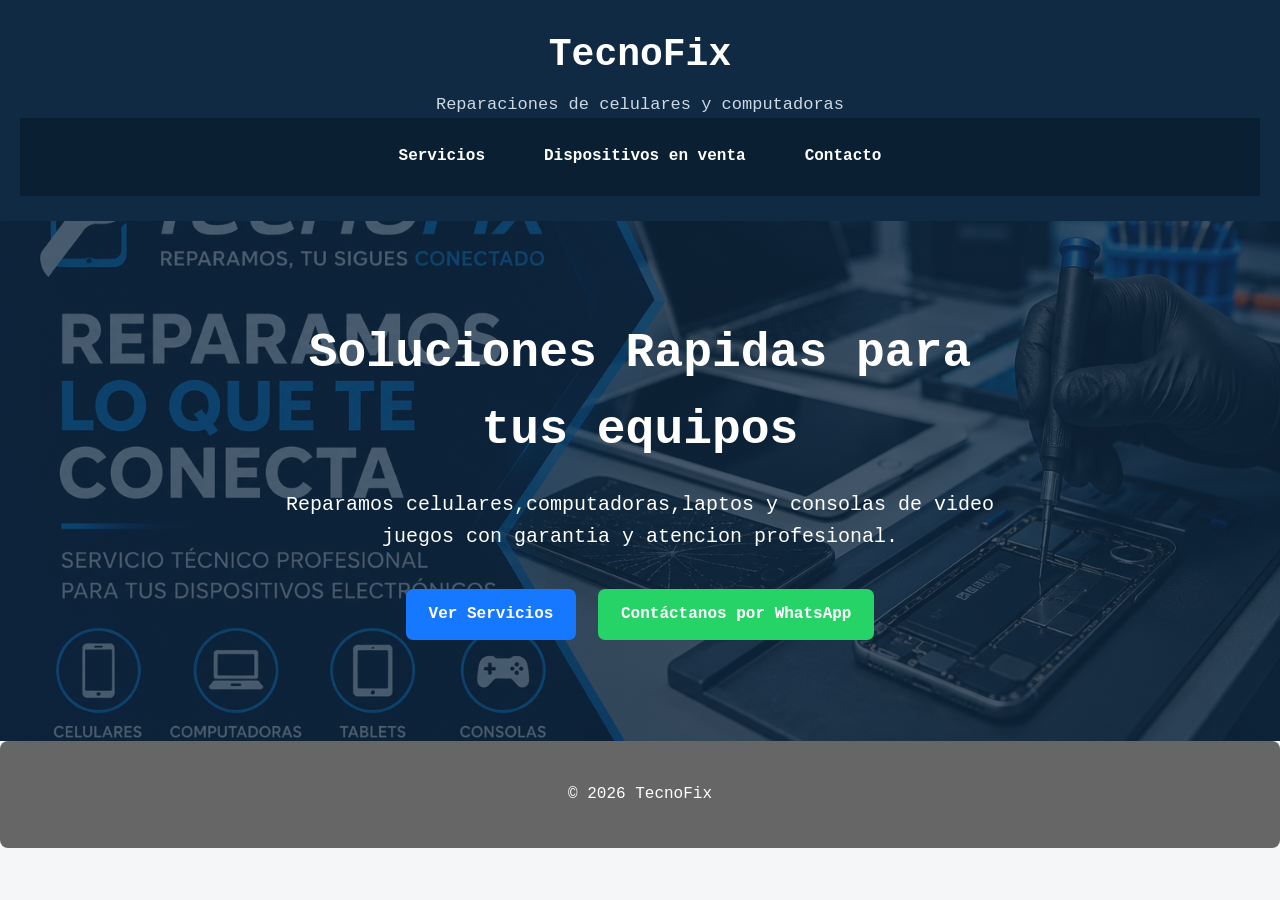
<file: index.html>
<!DOCTYPE html>
<html lang="es">

<head>
    <meta charset="UTF-8">
    <meta name="viewport" content="width=device-width, initial-scale=1.0">

    <title>TecnoFix | Inicio</title>
    <link rel="stylesheet" href="style.css">
</head>

<body>
    <header class="encabezado">
        <div class="logo">
            <h1>TecnoFix</h1>
            <p>Reparaciones de celulares y computadoras</p>
        </div>

        <nav class="menu">

            <a href="servicios.html">Servicios</a>

            <a href="venta.html">Dispositivos en venta</a>

            <a href="contacto.html">Contacto</a>
        </nav>

    </header>

    <main>
        <section class="portada">
            <div class="contenido-portada">


                <h2>
                    Soluciones Rapidas para tus equipos
                </h2>

                <p>
                    Reparamos celulares,computadoras,laptos y consolas de video juegos con garantia y atencion
                    profesional.
                </p>

                <a class="boton" href="servicios.html">
                    Ver Servicios
                </a>

                <a class="boton-whatsapp" href="https://wa.me/50685564293?text=Hola%20quiero%20información"
                    target="_blank">
                    <i class="fab fa-whatsapp"></i> Contáctanos por WhatsApp
                </a>
            </div>

        </section>
    </main>
    <footer class="findepagina">
        <p>&copy; 2026 TecnoFix</p>
    </footer>
</body>

</html>
</file>
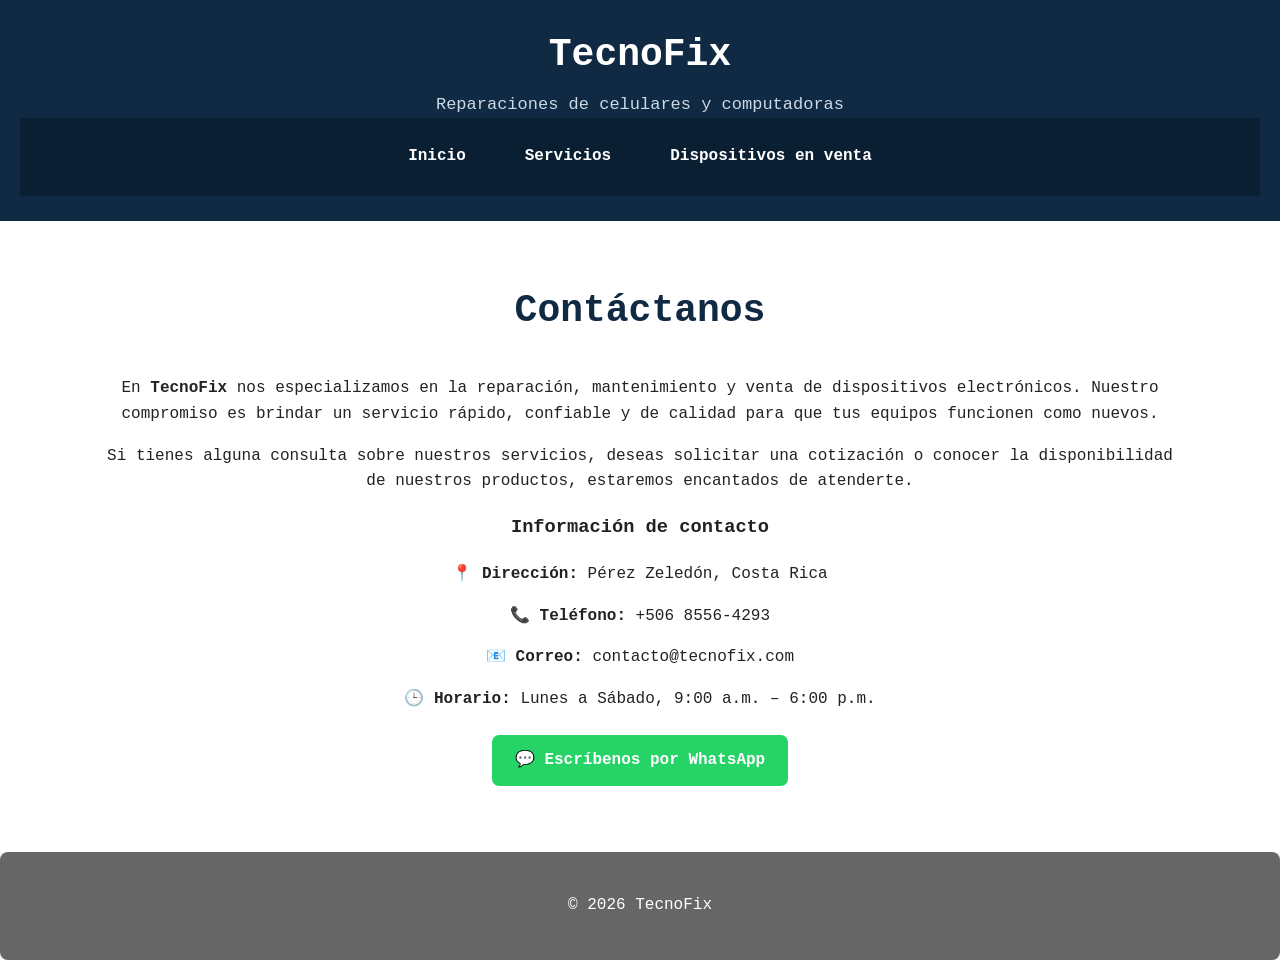
<file: contacto.html>
<!DOCTYPE html>
<html lang="es">

<head>
    <meta charset="UTF-8">
    <meta name="viewport" content="width=device-width, initial-scale=1.0">

    <title>TecnoFix | Inicio</title>
    <link rel="stylesheet" href="style.css">
</head>

<body>
    <header class="encabezado">
        <div class="logo">
            <h1>TecnoFix</h1>
            <p>Reparaciones de celulares y computadoras</p>
        </div>

        <nav class="menu">
            <a href="index.html">Inicio</a>

            <a href="servicios.html">Servicios</a>

            <a href="venta.html">Dispositivos en venta</a>
        </nav>

    </header>

    <main>
       <section class="seccion" id="contacto">
    <h2>Contáctanos</h2>

    <p>
        En <strong>TecnoFix</strong> nos especializamos en la reparación,
        mantenimiento y venta de dispositivos electrónicos. Nuestro compromiso
        es brindar un servicio rápido, confiable y de calidad para que tus
        equipos funcionen como nuevos.
    </p>

    <p>
        Si tienes alguna consulta sobre nuestros servicios, deseas solicitar
        una cotización o conocer la disponibilidad de nuestros productos,
        estaremos encantados de atenderte.
    </p>

    <h3>Información de contacto</h3>

    <p><strong>📍 Dirección:</strong> Pérez Zeledón, Costa Rica</p>
    <p><strong>📞 Teléfono:</strong> +506 8556-4293</p>
    <p><strong>📧 Correo:</strong> contacto@tecnofix.com</p>
    <p><strong>🕒 Horario:</strong> Lunes a Sábado, 9:00 a.m. – 6:00 p.m.</p>

    <a class="boton-whatsapp"
       href="https://wa.me/50685554293?text=Hola,%20me%20gustaría%20recibir%20información%20sobre%20los%20servicios%20de%20TecnoFix."
       target="_blank">
       💬 Escríbenos por WhatsApp
    </a>
</section>
    </main>
    <footer class="findepagina">
        <p>&copy; 2026 TecnoFix</p>
    </footer>
</body>

</html>
</file>
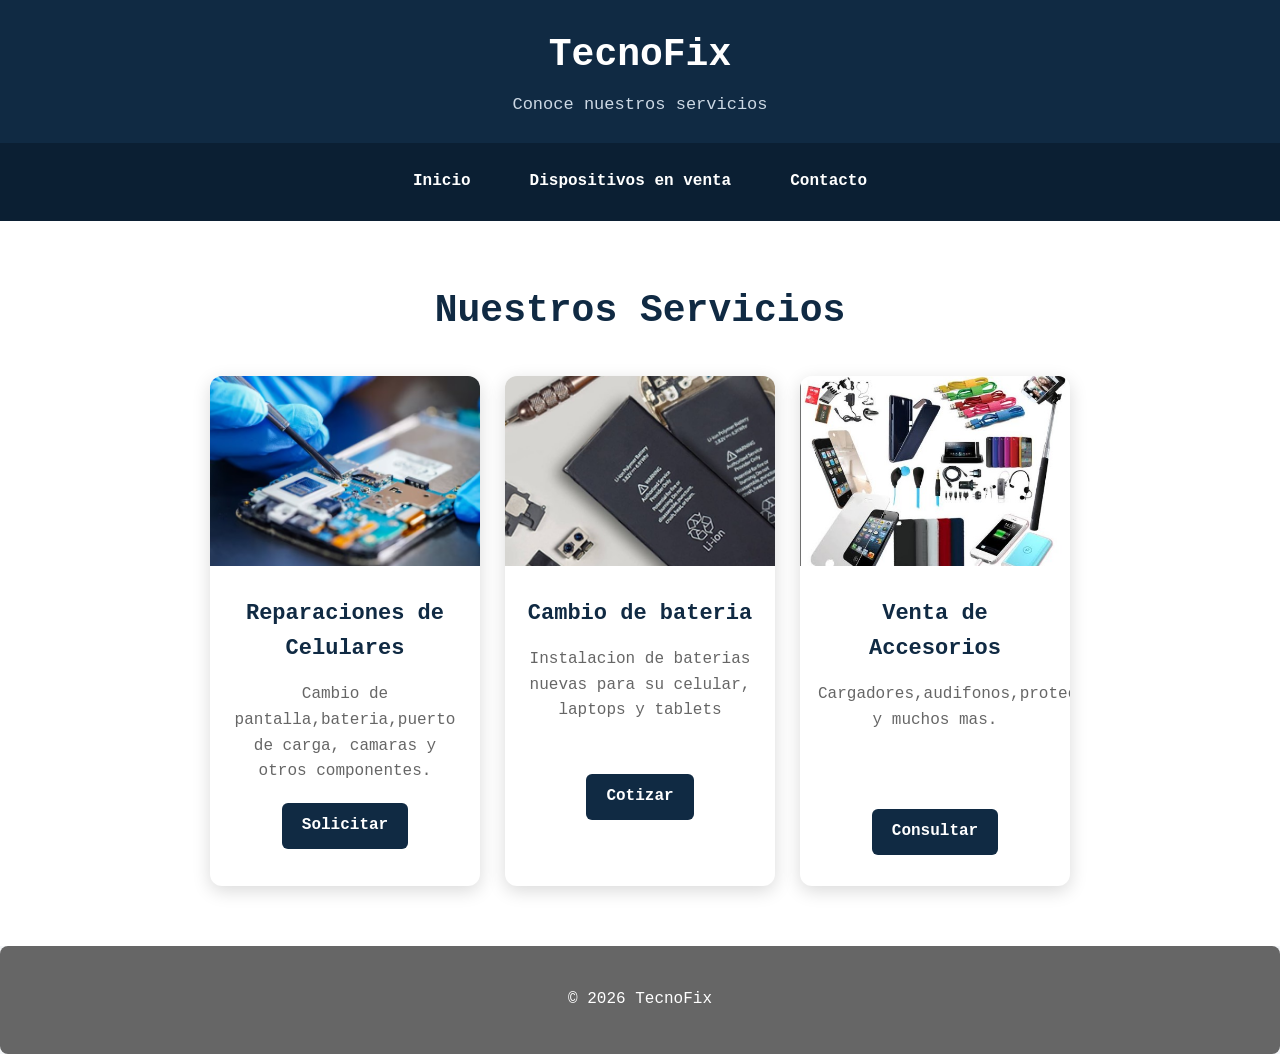
<file: servicios.html>
<!DOCTYPE html>
<html lang="es">

<head>
    <meta charset="UTF-8">
    <meta name="viewport" content="width=device-width, initial-scale=1.0">

    <title>TecnoFix | Inicio</title>
    <link rel="stylesheet" href="style.css">
</head>

<body>
    <header>
        <h1>TecnoFix</h1>

        <p>Conoce nuestros servicios</p>
    </header>

    <nav class="menu">

        <a href="index.html">Inicio</a>

        <a href="venta.html">Dispositivos en venta</a>

        <a href="contacto.html">Contacto</a>
    </nav>

    <main>
        <section class="seccion">
            <h2>Nuestros Servicios</h2>

            <div class="contenedor-tarjetas">
                <article class="tarjeta">
                    <img src="./img/celular.jpg" alt="Reparaciones de celulares"></img>

                    <h3>Reparaciones de Celulares</h3>
                    <p>
                        Cambio de pantalla,bateria,puerto de carga, camaras y otros componentes.
                    </p>

                    <a href="https://wa.me/5068554293?text=Hola,%quiero%informacion%sobre%reparacion%de%celulares"
                        target="_blank">
                        Solicitar
                    </a>
                </article>

                <article class="tarjeta">
                    <img src="./img/bateria.jpg" alt="Cambio de bateria">

                    <h3>Cambio de bateria</h3>

                    <p>Instalacion de baterias nuevas para su celular, laptops y tablets</p>

                    <a class="boton-whatsapp" href="https://wa.me/50685564293?text=Hola%20quiero%20información"
                        target="_blank">
                        <i class="fab fa-whatsapp"></i> Cotizar
                    </a>
                </article>

                <article class="tarjeta">
                    <img src="./img/accesorios.jpg" alt="Accesorios">

                    <h3>Venta de Accesorios</h3>
                    <p>Cargadores,audifonos,protectores,teclados,mouse y muchos mas.</p>

                    <a class="boton-whatsapp" href="https://wa.me/50685564293?text=Hola%20quiero%20información"
                        target="_blank">
                        <i class="fab fa-whatsapp"></i> Consultar
                    </a>
                </article>
            </div>
        </section>
    </main>
    <footer class="findepagina">
        <p>&copy; 2026 TecnoFix</p>
    </footer>
</body>

</html>
</file>
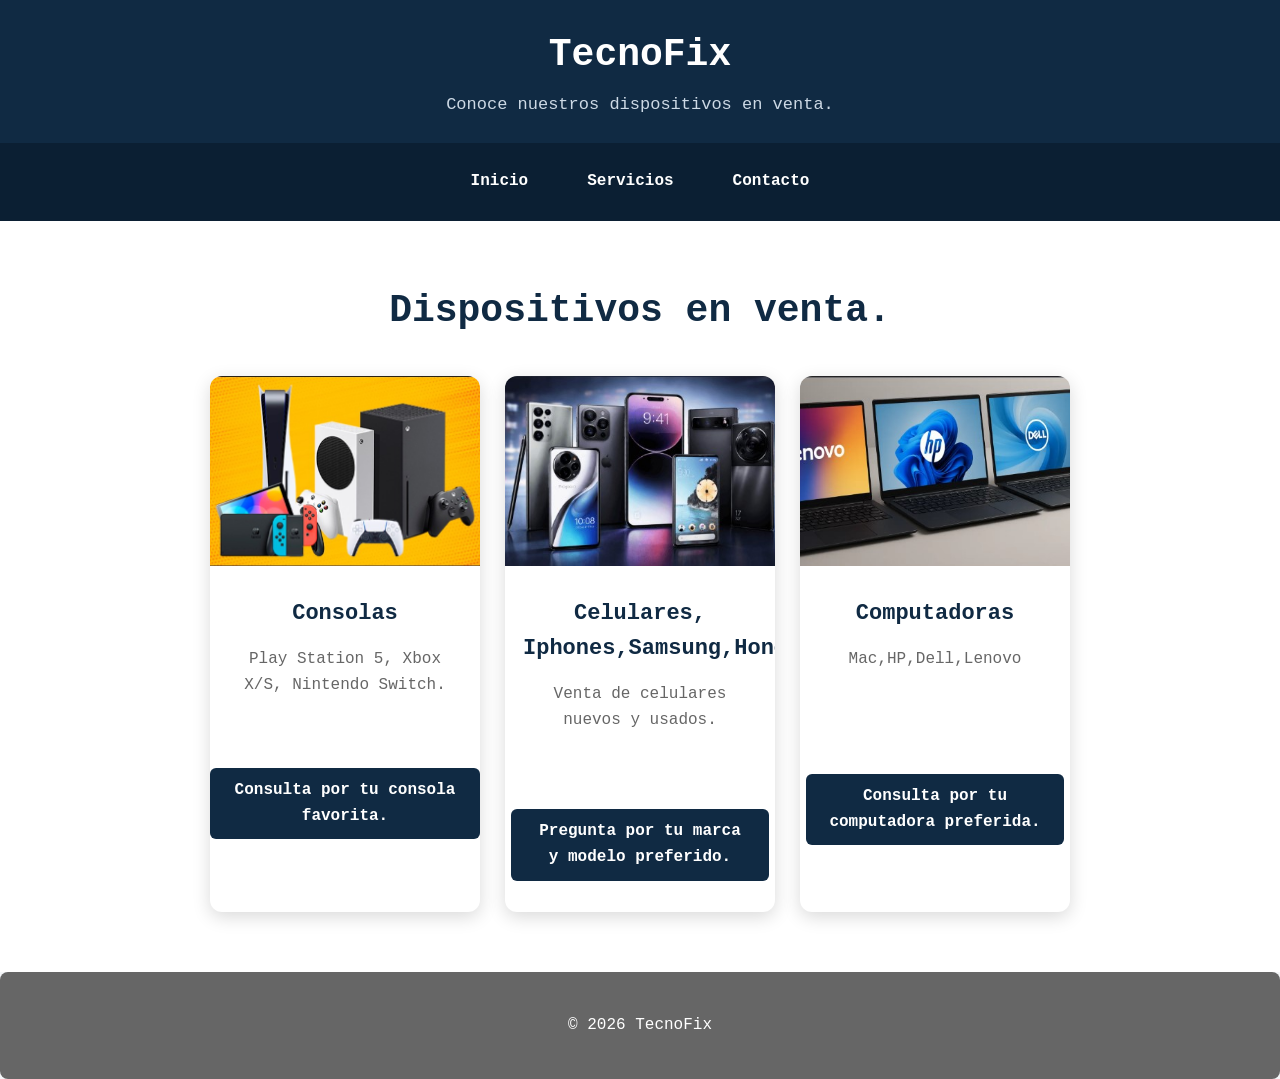
<file: venta.html>
<!DOCTYPE html>
<html lang="es">

<head>
    <meta charset="UTF-8">
  <meta name="viewport" content="width=device-width, initial-scale=1.0">

    <title>TecnoFix | Inicio</title>
    <link rel="stylesheet" href="style.css">
</head>

<body>
    <header>
        <h1>TecnoFix</h1>

        <p>Conoce nuestros dispositivos en venta.</p>
    </header>

    <nav class="menu">

        <a href="index.html">Inicio</a>

        <a href="servicios.html">Servicios</a>

        <a href="contacto.html">Contacto</a>
    </nav>

    <main>
        <section class="seccion">
            <h2>Dispositivos en venta.</h2>

            <div class="contenedor-tarjetas">
                <article class="tarjeta">
                    <img src="./img/consolas.jpg" alt="Consolas"></img>

                    <h3>Consolas</h3>
                    <p>
                        Play Station 5, Xbox X/S, Nintendo Switch.
                    </p>

                    <a href="https://wa.me/5068554293?text=Hola,%quiero%informacion%sobrlas%de%consolas"
                        target="_blank">
                        Consulta por tu consola favorita.
                    </a>
                </article>

                <article class="tarjeta">
                    <img src="./img/celulares.jpg" alt="Celulares">

                    <h3>Celulares, Iphones,Samsung,Honor</h3>

                    <p>Venta de celulares nuevos y usados.</p>

                    <a class="boton-whatsapp" href="https://wa.me/50685564293?text=Hola%20quiero%20información%20sobre%20los%20celulares."
                        target="_blank">
                        <i class="fab fa-whatsapp"></i> Pregunta por tu marca y modelo preferido.
                    </a>
                </article>

                <article class="tarjeta">
                    <img src="./img/laptops.jpg" alt="Accesorios">

                    <h3>Computadoras</h3>
                    <p>Mac,HP,Dell,Lenovo</p>

                    <a class="boton-whatsapp" href="https://wa.me/50685564293?text=Hola%20quiero%20información%20sobre%20las%20computadoras."
                        target="_blank">
                        <i class="fab fa-whatsapp"></i> Consulta por tu computadora preferida.
                    </a>
                </article>
            </div>
        </section>
    </main>
    <footer class="findepagina">
        <p>&copy; 2026 TecnoFix</p>
    </footer>
</body>

</html>
</file>
<file: style.css>
:root{
    --azul-oscuro: #102a43;
    --azul: #1677ff;
    --azul-claro: #eaf3ff;
    --blanco: #ffffff;
    --gris-claro: #f4f6f8;
    --gris: #666666;
    --texto: #222222;
}

*{
    box-sizing: border-box;
}

html{
    scroll-behavior: smooth;
}

body{
    margin: 0;
    font-family:'Courier New', Courier, monospace;
    background-color: var(--gris-claro);
    color: var(--texto);
    line-height: 1.6;
}

header{
    background-color: var(--azul-oscuro);
    color: var(--blanco);
    text-align: center;
    padding: 25px 20px;
}

header h1{
    margin: 0;
    font-size: 38px;
}

header p{
    margin: 5px 0 0;
    color: #cdd9e5;
    font-size: 17px;
}

.menu a{
    display: inline-block;
    color: var(--blanco);
    text-decoration: none;
    font-weight: bold;
    padding: 12px 20px;
    border: 2px solid transparent;
    border-radius: 8px;
    transition: all 0.3s ease;
}

.menu a:visited{
    color: var(--blanco);
}

.menu a:hover,
.menu a:focus,
.menu a.activo{
    background-color: var(--azul);
    border-color: var(--blanco);
}

.menu{
    background-color: #0b1f33;
    display: flex;
    justify-content: center;
    align-items: center;
    flex-wrap: wrap;
    gap: 15px;
    padding: 12px 20px;
}



.portada{
    min-height: 520px;
    background-image:
        linear-gradient(
            rgba(16,42,67,0.75),
            rgba(16,42,67,0.75)
        ),

        url(./img/portada.jpg);
        background-size: cover;
        background-position: center;
        background-repeat: no-repeat;
        display: flex;
        justify-content: center;
        align-items: center;
        text-align: center;
        padding: 40px 20px;
}

.contenido-portada{
    max-width: 750px;
    color: var(--blanco);
}

.contenido-portada h2{
    margin-top: 0;
    margin-bottom: 15px;
    font-size: 48px;
}

.contenido-portada p{
    margin-bottom: 30px;
    font-size: 20px;
}

.boton{
    display: inline-block;
    background-color: var(--azul);
    color: var(--blanco);
    text-decoration: none;
    padding: 13px 23px;
    margin: 6px;
    border-radius: 7px;
    font-weight: bold;
    transition: 0.3s;
}

.boton:hover{
    background-color: var(--blanco);
    color: var(--azul-oscuro);
    transform: translate(-3px);
}

.boton-whatsapp{
    display: inline-block;
    background-color: #25d366;
    color: var(--blanco);
    text-decoration: none;
    padding: 13px 23px;
    margin: 6px;
    border-radius: 7px;
    font-weight: bold;
    transition: 0.3s;
}

.boton-whatsapp:hover{
    background-color: #128c4a;
    transform: translate(-3px);
}

.seccion{
    min-height: 500px;
    background-color: var(--blanco);
    text-align: center;
    padding: 60px 8%;
    
}

.seccion h2{
    margin-top: 0;
    margin-bottom: 35px;
    color: var(--azul-oscuro);
    font-size: 38px;
}

.contenedor-tarjetas{
    display: flex;
    justify-content: center;
    align-items: stretch;
    flex-wrap: wrap;
    gap: 25px;
}

.tarjeta{
    width: 270px;
    background-color: var(--blanco);
    border-radius: 12px;
    overflow: hidden;
    padding-bottom: 25px;
    box-shadow: 0 5px 18px rgba(0, 0, 0, 0.15);
    transition: 0.3s;
}

.tarjeta:hover{
    transform: translate(-8px);
    box-shadow: 0 10px 25px rgba(0,0,0,0.30);
}

.tarjeta img{
    width: 100%;
    height: 190px;
    object-fit: cover;
}

.tarjeta h3{
    color: var(--azul-oscuro);
    margin: 20px 0 10px;
    padding: 0 18px;
    font-size: 22px;
}

.tarjeta p{
    color: var(--gris);
    padding: 0 18px;
    min-height: 105px;
}

.tarjeta a{
    display: inline-block;
    background-color: var(--azul-oscuro);
    color: var(--blanco);
    text-decoration: none;
    padding: 10px 20px;
    border-radius: 6px;
    font-weight: bold;
    transition: 0.3s;
}

.tarjeta a:hover{
    background-color: var(--azul);
    transform: translate(-2px);
}

.findepagina{
    background-color: var(--gris);
    color: var(--blanco);
    border-radius: 8px;
    padding: 25px 15px;
    text-align: center;
}

@media (max-width: 768px){

    .menu{
        gap: 10px;
        padding: 15px;
    }

    .menu a{
        width: 100%;
        text-align: center;
        padding: 15px;
        border: 2px solid var(--azul);
        border-radius: 10px;
        background-color: rgba(255,255,255,0.08);
        font-size: 18px;
    }

}
</file>
